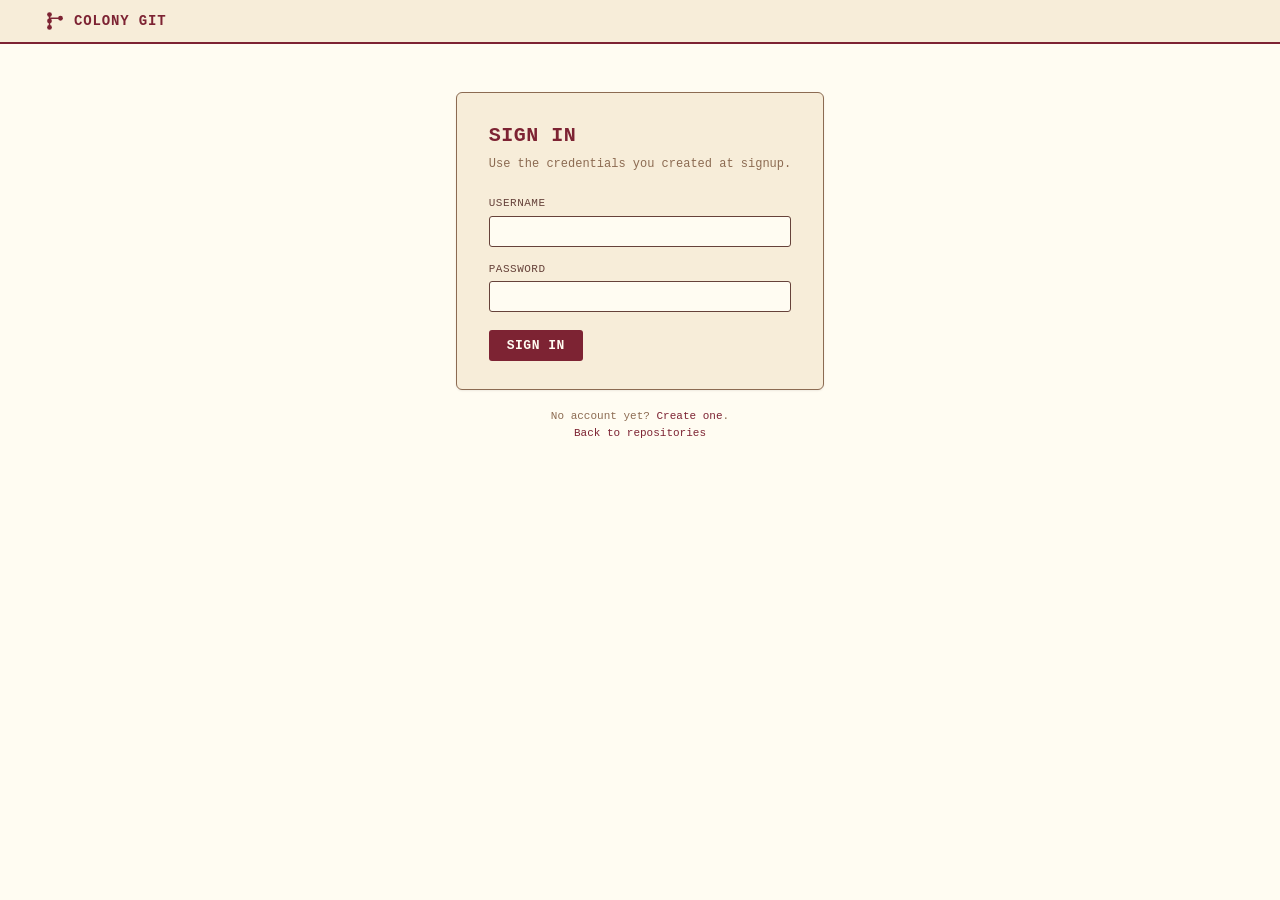
<file: colony-git/web/login.html>
<!DOCTYPE html>
<html lang="en">
<head>
<meta charset="UTF-8">
<meta name="viewport" content="width=device-width, initial-scale=1">
<title>Colony Git - Sign in</title>
<link rel="stylesheet" href="style.css?v=5">
<style>
  /* Page-local styling mirrors signup.html so the two share a visual rhythm. */
  .auth-shell {
      max-width: 460px;
      margin: 48px auto 0;
      padding: 0 24px;
  }
  .auth-card {
      background: var(--bg-soft);
      border: 1px solid var(--ink-faint);
      border-radius: var(--radius);
      box-shadow: var(--shadow-card);
      padding: 28px 32px;
  }
  .auth-card h1 {
      margin: 0 0 4px;
      font-size: 20px;
      color: var(--red);
      letter-spacing: 0.5px;
      text-transform: uppercase;
  }
  .auth-card .subtitle {
      margin: 0 0 22px;
      color: var(--ink-faint);
      font-size: 12px;
  }
  .field { display: flex; flex-direction: column; gap: 4px; margin-bottom: 14px; }
  .field label {
      font-size: 11px;
      letter-spacing: 0.5px;
      text-transform: uppercase;
      color: var(--ink-dim);
  }
  .field input {
      background: var(--bg);
      border: 1px solid var(--ink-dim);
      border-radius: var(--radius-sm);
      color: var(--ink);
      font-family: inherit;
      font-size: 13px;
      padding: 7px 10px;
      outline: none;
  }
  .field input:focus {
      border-color: var(--red);
      box-shadow: 0 0 0 2px var(--red-faint);
  }
  .auth-actions { margin-top: 18px; display: flex; gap: 12px; align-items: center; }
  .btn-primary {
      background: var(--red);
      color: var(--bg);
      border: none;
      border-radius: var(--radius-sm);
      cursor: pointer;
      display: inline-flex;
      align-items: center;
      gap: 8px;
      font-family: inherit;
      font-size: 13px;
      font-weight: 600;
      letter-spacing: 0.5px;
      padding: 8px 18px;
      text-transform: uppercase;
      transition: background 80ms ease;
  }
  .btn-primary:hover { background: var(--red-hover); }
  .btn-primary:disabled { background: var(--ink-dim); cursor: progress; }
  .spinner {
      display: inline-block;
      width: 12px;
      height: 12px;
      border: 2px solid rgba(255,255,255,0.35);
      border-top-color: #fff;
      border-radius: 50%;
      animation: spin 0.7s linear infinite;
  }
  @keyframes spin { to { transform: rotate(360deg); } }
  .auth-msg {
      margin-top: 14px;
      padding: 10px 12px;
      border-radius: var(--radius-sm);
      font-size: 12px;
      line-height: 1.5;
  }
  .auth-msg.error {
      background: var(--red-faint);
      border: 1px solid var(--red-soft);
      color: var(--red-pressed);
  }
  .auth-foot {
      margin-top: 18px;
      font-size: 11px;
      color: var(--ink-faint);
      text-align: center;
  }
  .auth-foot a { color: var(--red); }
</style>
</head>
<body>

<header id="topbar">
    <div class="topbar-inner">
        <a class="brand" href="/colony-git/">
            <svg class="brand-logo" width="22" height="22" viewBox="0 0 24 24" aria-hidden="true">
                <circle cx="6"  cy="5"  r="2.6" fill="currentColor"/>
                <circle cx="6"  cy="12" r="2.6" fill="currentColor"/>
                <circle cx="6"  cy="19" r="2.6" fill="currentColor"/>
                <circle cx="18" cy="9"  r="2.6" fill="currentColor"/>
                <line x1="6" y1="5"  x2="6"  y2="19" stroke="currentColor" stroke-width="1.6"/>
                <line x1="6" y1="9"  x2="18" y2="9"  stroke="currentColor" stroke-width="1.6"/>
            </svg>
            <span class="brand-name">COLONY GIT</span>
        </a>
        <div class="grow"></div>
    </div>
</header>

<main class="auth-shell">
    <div class="auth-card">
        <h1>Sign in</h1>
        <p class="subtitle">Use the credentials you created at signup.</p>

        <form id="login-form" autocomplete="off">
            <div class="field">
                <label for="f-username">Username</label>
                <input id="f-username" name="username" type="text" autocomplete="username" required>
            </div>
            <div class="field">
                <label for="f-password">Password</label>
                <input id="f-password" name="password" type="password" autocomplete="current-password" required>
            </div>
            <div class="auth-actions">
                <button id="submit-btn" class="btn-primary" type="submit">Sign in</button>
            </div>
        </form>

        <div id="msg" class="auth-msg error" hidden></div>
    </div>

    <p class="auth-foot">
        No account yet? <a href="/colony-git/signup.html">Create one</a>.<br>
        <a href="/colony-git/">Back to repositories</a>
    </p>
</main>

<script>
(function () {
    var form = document.getElementById('login-form');
    var msg  = document.getElementById('msg');
    var btn  = document.getElementById('submit-btn');

    function showError(text) {
        msg.textContent = text;
        msg.hidden = false;
    }

    function encodeForm(data) {
        var parts = [];
        for (var k in data) {
            parts.push(encodeURIComponent(k) + '=' + encodeURIComponent(data[k]));
        }
        return parts.join('&');
    }

    var originalBtnHtml = btn.innerHTML;
    function setBusy(label) {
        btn.disabled = true;
        btn.innerHTML = '<span class="spinner" aria-hidden="true"></span>' + label;
    }
    function setIdle() {
        btn.disabled = false;
        btn.innerHTML = originalBtnHtml;
    }

    form.addEventListener('submit', function (ev) {
        ev.preventDefault();
        setBusy('Signing in...');
        msg.hidden = true;

        fetch('/colony-git/login.cgi', {
            method: 'POST',
            credentials: 'include',
            headers: { 'Content-Type': 'application/x-www-form-urlencoded' },
            body: encodeForm({
                username: form.username.value.trim(),
                password: form.password.value
            })
        })
        .then(function (r) {
            return r.json().then(function (j) { return { status: r.status, body: j }; });
        })
        .then(function (res) {
            if (res.body && res.body.ok) {
                // Cookie is set. Update the button label so the user has a
                // visible cue while the destination page is loading (the
                // SPA's first paint may take a moment on the ARMv5 NAS).
                setBusy('Loading your account...');
                var next = new URLSearchParams(location.search).get('next') || '/colony-git/';
                location.replace(next);
                return;
            }
            showError((res.body && res.body.error) || 'sign in failed');
            setIdle();
        })
        .catch(function (e) {
            showError('network error: ' + String(e));
            setIdle();
        });
    });
})();
</script>

</body>
</html>
</file>
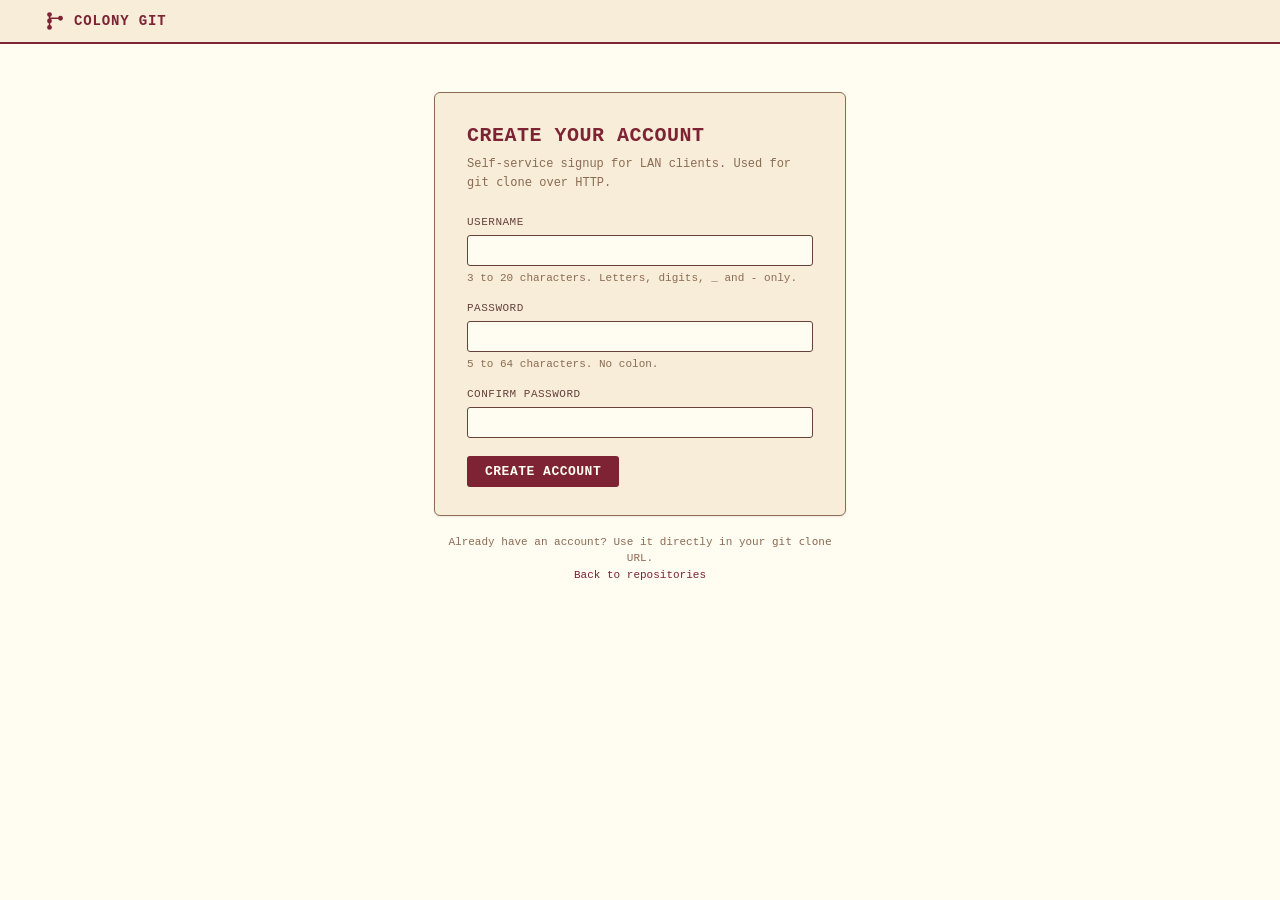
<file: colony-git/web/signup.html>
<!DOCTYPE html>
<html lang="en">
<head>
<meta charset="UTF-8">
<meta name="viewport" content="width=device-width, initial-scale=1">
<title>Colony Git - Create account</title>
<link rel="stylesheet" href="style.css">
<style>
  /* Page-local styling layered on top of the SPA tokens in style.css. */
  .auth-shell {
      max-width: 460px;
      margin: 48px auto 0;
      padding: 0 24px;
  }
  .auth-card {
      background: var(--bg-soft);
      border: 1px solid var(--ink-faint);
      border-radius: var(--radius);
      box-shadow: var(--shadow-card);
      padding: 28px 32px;
  }
  .auth-card h1 {
      margin: 0 0 4px;
      font-size: 20px;
      color: var(--red);
      letter-spacing: 0.5px;
      text-transform: uppercase;
  }
  .auth-card .subtitle {
      margin: 0 0 22px;
      color: var(--ink-faint);
      font-size: 12px;
  }
  .field {
      display: flex;
      flex-direction: column;
      gap: 4px;
      margin-bottom: 14px;
  }
  .field label {
      font-size: 11px;
      letter-spacing: 0.5px;
      text-transform: uppercase;
      color: var(--ink-dim);
  }
  .field input {
      background: var(--bg);
      border: 1px solid var(--ink-dim);
      border-radius: var(--radius-sm);
      color: var(--ink);
      font-family: inherit;
      font-size: 13px;
      padding: 7px 10px;
      outline: none;
  }
  .field input:focus {
      border-color: var(--red);
      box-shadow: 0 0 0 2px var(--red-faint);
  }
  .field .hint {
      color: var(--ink-faint);
      font-size: 11px;
  }
  .auth-actions {
      margin-top: 18px;
      display: flex;
      gap: 12px;
      align-items: center;
  }
  .btn-primary {
      background: var(--red);
      color: var(--bg);
      border: none;
      border-radius: var(--radius-sm);
      cursor: pointer;
      font-family: inherit;
      font-size: 13px;
      font-weight: 600;
      letter-spacing: 0.5px;
      padding: 8px 18px;
      text-transform: uppercase;
      transition: background 80ms ease;
  }
  .btn-primary:hover { background: var(--red-hover); }
  .btn-primary:disabled {
      background: var(--ink-faint);
      cursor: not-allowed;
  }
  .auth-msg {
      margin-top: 14px;
      padding: 10px 12px;
      border-radius: var(--radius-sm);
      font-size: 12px;
      line-height: 1.5;
  }
  .auth-msg.error {
      background: var(--red-faint);
      border: 1px solid var(--red-soft);
      color: var(--red-pressed);
  }
  .auth-msg.success {
      background: var(--bg-deeper);
      border: 1px solid var(--ink-faint);
      color: var(--ink);
  }
  .auth-msg pre {
      background: var(--bg);
      border: 1px solid var(--ink-faint);
      border-radius: var(--radius-sm);
      padding: 8px 10px;
      margin: 6px 0 0;
      overflow-x: auto;
      font-size: 11.5px;
  }
  .auth-foot {
      margin-top: 18px;
      font-size: 11px;
      color: var(--ink-faint);
      text-align: center;
  }
  .auth-foot a { color: var(--red); }
</style>
</head>
<body>

<header id="topbar">
    <div class="topbar-inner">
        <a class="brand" href="/colony-git/">
            <svg class="brand-logo" width="22" height="22" viewBox="0 0 24 24" aria-hidden="true">
                <circle cx="6"  cy="5"  r="2.6" fill="currentColor"/>
                <circle cx="6"  cy="12" r="2.6" fill="currentColor"/>
                <circle cx="6"  cy="19" r="2.6" fill="currentColor"/>
                <circle cx="18" cy="9"  r="2.6" fill="currentColor"/>
                <line x1="6" y1="5"  x2="6"  y2="19" stroke="currentColor" stroke-width="1.6"/>
                <line x1="6" y1="9"  x2="18" y2="9"  stroke="currentColor" stroke-width="1.6"/>
            </svg>
            <span class="brand-name">COLONY GIT</span>
        </a>
        <div class="grow"></div>
    </div>
</header>

<main class="auth-shell">
    <div class="auth-card">
        <h1>Create your account</h1>
        <p class="subtitle">Self-service signup for LAN clients. Used for <code>git clone</code> over HTTP.</p>

        <form id="signup-form" autocomplete="off">
            <div class="field">
                <label for="f-username">Username</label>
                <input id="f-username" name="username" type="text" autocomplete="off"
                       minlength="3" maxlength="20" required
                       pattern="[A-Za-z0-9][A-Za-z0-9_-]{2,19}">
                <span class="hint">3 to 20 characters. Letters, digits, _ and - only.</span>
            </div>

            <div class="field">
                <label for="f-password">Password</label>
                <input id="f-password" name="password" type="password" autocomplete="new-password"
                       minlength="5" maxlength="64" required>
                <span class="hint">5 to 64 characters. No colon.</span>
            </div>

            <div class="field">
                <label for="f-password2">Confirm password</label>
                <input id="f-password2" name="password2" type="password" autocomplete="new-password"
                       minlength="5" maxlength="64" required>
            </div>

            <div class="auth-actions">
                <button id="submit-btn" class="btn-primary" type="submit">Create account</button>
            </div>
        </form>

        <div id="msg" class="auth-msg" hidden></div>
    </div>

    <p class="auth-foot">
        Already have an account? Use it directly in your <code>git clone</code> URL.<br>
        <a href="/colony-git/">Back to repositories</a>
    </p>
</main>

<script>
(function () {
    var form = document.getElementById('signup-form');
    var msg  = document.getElementById('msg');
    var btn  = document.getElementById('submit-btn');

    function show(kind, html) {
        msg.className = 'auth-msg ' + kind;
        msg.innerHTML = html;
        msg.hidden = false;
    }

    function encodeForm(data) {
        var parts = [];
        for (var k in data) {
            parts.push(encodeURIComponent(k) + '=' + encodeURIComponent(data[k]));
        }
        return parts.join('&');
    }

    function escapeHtml(s) {
        return String(s).replace(/[&<>"']/g, function (c) {
            return { '&': '&amp;', '<': '&lt;', '>': '&gt;', '"': '&quot;', "'": '&#39;' }[c];
        });
    }

    form.addEventListener('submit', function (ev) {
        ev.preventDefault();
        var u  = form.username.value.trim();
        var p1 = form.password.value;
        var p2 = form.password2.value;

        if (p1 !== p2) {
            show('error', 'Passwords do not match.');
            return;
        }

        btn.disabled = true;
        msg.hidden = true;

        fetch('/colony-git/signup.cgi', {
            method: 'POST',
            headers: { 'Content-Type': 'application/x-www-form-urlencoded' },
            body: encodeForm({ username: u, password: p1, password2: p2 })
        })
        .then(function (r) { return r.json().then(function (j) { return { status: r.status, body: j }; }); })
        .then(function (res) {
            if (res.body && res.body.ok) {
                var safeUser = escapeHtml(res.body.user);
                show('success',
                    'Account <strong>' + safeUser + '</strong> created.<br><br>' +
                    'Clone a repository with:' +
                    '<pre>git clone http://' + location.host + '/colony-git/repos/REPO.git</pre>' +
                    'git will prompt for your username and password the first time. ' +
                    '<a href="/colony-git/">Back to repositories</a>.'
                );
                form.reset();
            } else {
                var err = (res.body && res.body.error) ? res.body.error : 'unknown error';
                show('error', escapeHtml(err));
            }
        })
        .catch(function (e) {
            show('error', 'Network error: ' + escapeHtml(String(e)));
        })
        .then(function () { btn.disabled = false; });
    });
})();
</script>

</body>
</html>
</file>
<file: colony-git/web/style.css>
/* Colony Git - SPA stylesheet (v2)
 *
 * Palette synced with theme/css/colony-tokens.css from dns345-colony-edition.
 * Visual language: parchment + burgundy + JetBrains Mono.
 * Layout inspired by Gitea/GitHub but rendered in Colony tokens only.
 */

:root {
    --bg:           #fffcf2;
    --bg-soft:      #f7edd9;
    --bg-hover:     #fcefdb;
    --bg-pressed:   #f2e1c7;
    --bg-deeper:    #ebd9b8;

    --ink:          #2e1a14;
    --ink-dim:      #66423a;
    --ink-faint:    #8c6b52;

    --red:          #7d2333;
    --red-hover:    #962d3e;
    --red-pressed:  #64192a;
    --red-soft:     rgba(125, 35, 51, 0.30);
    --red-faint:    rgba(125, 35, 51, 0.12);

    --radius-sm:    3px;
    --radius:       6px;
    --radius-lg:    10px;

    --shadow-card:  0 1px 2px rgba(46, 26, 20, 0.08);
    --shadow-hover: 0 2px 6px rgba(46, 26, 20, 0.16);
    --shadow-pop:   0 8px 24px rgba(46, 26, 20, 0.25);

    --gap:          16px;
}

* { box-sizing: border-box; }

html, body {
    margin: 0;
    padding: 0;
    background: var(--bg);
    color: var(--ink);
    font-family: "JetBrains Mono", "JetBrainsMono Nerd Font", Consolas, "Courier New", monospace;
    font-size: 13px;
    line-height: 1.5;
    min-height: 100vh;
}

body {
    display: flex;
    flex-direction: column;
}

a {
    color: var(--red);
    text-decoration: none;
}
a:hover { color: var(--red-hover); text-decoration: underline; }

.hidden { display: none !important; }

/* ============== topbar ============== */
#topbar {
    background: var(--bg-soft);
    border-bottom: 2px solid var(--red);
    padding: 0;
    position: sticky;
    top: 0;
    z-index: 10;
}
.topbar-inner {
    max-width: 1240px;
    margin: 0 auto;
    padding: 10px 24px;
    display: flex;
    align-items: center;
    gap: 16px;
}
.brand {
    display: flex;
    align-items: center;
    gap: 8px;
    color: var(--red);
    font-weight: bold;
    font-size: 14px;
    letter-spacing: 0.06em;
}
.brand:hover { color: var(--red-hover); text-decoration: none; }
.brand-logo { color: var(--red); }
.brand-name { user-select: none; }

.crumbs {
    color: var(--ink-dim);
    display: flex;
    align-items: center;
    gap: 6px;
    font-size: 13px;
}
.crumbs .sep {
    color: var(--ink-faint);
    padding: 0 2px;
}
.crumbs a { font-weight: 500; }

.grow { flex: 1; }

.searchbox input {
    background: var(--bg);
    border: 1px solid var(--ink-dim);
    border-radius: var(--radius-sm);
    color: var(--ink);
    font-family: inherit;
    font-size: 12px;
    padding: 5px 10px;
    width: 220px;
    outline: none;
}
.searchbox input:focus {
    border-color: var(--red);
    box-shadow: 0 0 0 2px var(--red-faint);
}

.topbar-cta {
    background: var(--red);
    color: var(--bg);
    border: 1px solid var(--red);
    border-radius: var(--radius-sm);
    font-family: inherit;
    font-size: 12px;
    font-weight: 600;
    letter-spacing: 0.5px;
    text-transform: uppercase;
    padding: 6px 14px;
    cursor: pointer;
    transition: background 80ms ease, color 80ms ease;
}
.topbar-cta:hover {
    background: var(--red-hover);
    color: var(--bg);
    text-decoration: none;
}
.topbar-cta--ghost {
    background: transparent;
    color: var(--red);
}
.topbar-cta--ghost:hover {
    background: var(--red-faint);
    color: var(--red);
}
/* ============== topbar icon button (e.g. + for New repo) ============== */
.topbar-icon {
    width: 32px;
    height: 32px;
    border-radius: 50%;
    background: transparent;
    color: var(--red);
    border: 1px solid var(--ink-faint);
    display: inline-flex;
    align-items: center;
    justify-content: center;
    font-family: inherit;
    font-size: 18px;
    font-weight: 700;
    line-height: 1;
    text-decoration: none;
    transition: background 80ms ease, border-color 80ms ease;
}
.topbar-icon:hover {
    background: var(--red-faint);
    border-color: var(--red);
    color: var(--red);
    text-decoration: none;
}

/* ============== user menu (floating panel) ============== */
.user-menu {
    position: relative;
}

/* circular avatar trigger - the only thing in the topbar when logged in */
.user-menu-avatar {
    width: 32px;
    height: 32px;
    padding: 0;
    border-radius: 50%;
    background: var(--red);
    color: var(--bg);
    border: 1px solid var(--red-pressed);
    cursor: pointer;
    display: inline-flex;
    align-items: center;
    justify-content: center;
    font-family: inherit;
    font-size: 12px;
    font-weight: 700;
    letter-spacing: 0.5px;
    transition: box-shadow 80ms ease, transform 80ms ease;
}
.user-menu-avatar:hover {
    box-shadow: 0 0 0 3px var(--red-faint);
}
.user-menu-avatar:focus-visible {
    outline: none;
    box-shadow: 0 0 0 3px var(--red-soft);
}
.user-menu-avatar--large {
    width: 44px;
    height: 44px;
    font-size: 15px;
    cursor: default;
    pointer-events: none;
}
.user-menu-initials { line-height: 1; }

/* Floating panel - sits OVER everything via fixed z-index and absolute
 * positioning. The topbar layout never reflows when the panel opens. */
.user-menu-panel {
    position: absolute;
    top: calc(100% + 8px);
    right: 0;
    width: 260px;
    background: var(--bg);
    border: 1px solid var(--ink-faint);
    border-radius: var(--radius);
    box-shadow: var(--shadow-pop);
    padding: 0;
    z-index: 50;
    overflow: hidden;
}
.user-menu-panel.hidden { display: none; }

/* Header with avatar + username */
.user-menu-header {
    display: flex;
    align-items: center;
    gap: 12px;
    padding: 14px 16px;
    background: var(--bg-soft);
}
.user-menu-id { flex: 1; min-width: 0; }
.user-menu-username {
    color: var(--ink);
    font-size: 14px;
    font-weight: 600;
    letter-spacing: 0.3px;
    overflow: hidden;
    text-overflow: ellipsis;
    white-space: nowrap;
}
.user-menu-tagline {
    color: var(--ink-faint);
    font-size: 11px;
    margin-top: 2px;
}

.user-menu-divider {
    height: 1px;
    background: var(--bg-deeper);
}

.user-menu-section {
    padding: 6px 6px;
    display: flex;
    flex-direction: column;
    gap: 1px;
}

.user-menu-item {
    background: transparent;
    border: none;
    border-radius: var(--radius-sm);
    color: var(--ink);
    cursor: pointer;
    display: flex;
    align-items: center;
    gap: 10px;
    font-family: inherit;
    font-size: 13px;
    padding: 7px 10px;
    text-align: left;
    width: 100%;
    transition: background 60ms ease, color 60ms ease;
}
.user-menu-item:hover {
    background: var(--bg-hover);
}
.user-menu-item--action:hover {
    background: var(--red-faint);
    color: var(--red-pressed);
}
.user-menu-item--disabled {
    color: var(--ink-faint);
    cursor: not-allowed;
}
.user-menu-item--disabled:hover {
    background: transparent;
    color: var(--ink-faint);
}

.user-menu-glyph {
    display: inline-flex;
    width: 18px;
    justify-content: center;
    color: var(--red);
    font-weight: 700;
}
.user-menu-item--disabled .user-menu-glyph {
    color: var(--ink-faint);
}
.user-menu-tag {
    margin-left: auto;
    font-size: 10px;
    letter-spacing: 0.4px;
    text-transform: uppercase;
    color: var(--ink-faint);
    background: var(--bg-deeper);
    border-radius: 999px;
    padding: 2px 7px;
}

/* ============== profile page ============== */
.profile-header {
    display: flex;
    align-items: center;
    gap: 22px;
    background: var(--bg-soft);
    border: 1px solid var(--ink-faint);
    border-radius: var(--radius);
    padding: 24px 28px;
    margin-bottom: 22px;
}
.profile-avatar {
    width: 72px;
    height: 72px;
    border-radius: 50%;
    background: var(--red);
    color: var(--bg);
    display: inline-flex;
    align-items: center;
    justify-content: center;
    font-size: 24px;
    font-weight: 700;
    letter-spacing: 0.5px;
    border: 1px solid var(--red-pressed);
    flex-shrink: 0;
}
.profile-ident { flex: 1; min-width: 0; }
.profile-name {
    margin: 0 0 8px;
    color: var(--ink);
    font-size: 22px;
    letter-spacing: 0.3px;
}
.profile-meta {
    display: flex;
    flex-wrap: wrap;
    gap: 18px;
    color: var(--ink-dim);
    font-size: 12px;
}
.profile-tag {
    color: var(--ink-faint);
    text-transform: uppercase;
    font-size: 10px;
    letter-spacing: 0.6px;
    margin-right: 6px;
}
.profile-section-title {
    color: var(--red);
    font-size: 13px;
    letter-spacing: 0.7px;
    text-transform: uppercase;
    margin: 0 0 12px;
    padding-bottom: 6px;
    border-bottom: 1px solid var(--bg-deeper);
    display: flex;
    align-items: center;
    gap: 8px;
}
.profile-section-count {
    color: var(--ink-faint);
    background: var(--bg-soft);
    border-radius: 999px;
    padding: 2px 9px;
    font-size: 11px;
    text-transform: none;
    letter-spacing: 0;
}

/* ============== home toolbar (All / Yours filter) ============== */
.home-toolbar {
    display: flex;
    gap: 4px;
    margin-bottom: 16px;
    border-bottom: 1px solid var(--bg-deeper);
}
.home-tab {
    background: transparent;
    border: none;
    border-bottom: 2px solid transparent;
    color: var(--ink-dim);
    cursor: pointer;
    display: inline-flex;
    align-items: center;
    gap: 8px;
    font-family: inherit;
    font-size: 12px;
    font-weight: 600;
    letter-spacing: 0.4px;
    padding: 8px 14px;
    text-transform: uppercase;
    margin-bottom: -1px;
    transition: color 80ms ease, border-color 80ms ease;
}
.home-tab:hover { color: var(--red); }
.home-tab--active {
    color: var(--red);
    border-bottom-color: var(--red);
}
.home-tab-count {
    background: var(--bg-soft);
    border-radius: 999px;
    color: var(--ink-faint);
    font-size: 11px;
    letter-spacing: 0;
    padding: 1px 7px;
    text-transform: none;
}

/* ============== settings (Settings tab) ============== */
.settings-wrap {
    display: flex;
    flex-direction: column;
    gap: 18px;
    max-width: 720px;
}
.settings-card {
    background: var(--bg-soft);
    border: 1px solid var(--ink-faint);
    border-radius: var(--radius);
    padding: 22px 26px;
}
.settings-card--danger {
    background: var(--bg);
    border: 1px solid var(--red);
}
.settings-h {
    color: var(--red);
    font-size: 14px;
    letter-spacing: 0.6px;
    text-transform: uppercase;
    margin: 0 0 16px;
}
.settings-h--danger {
    color: var(--red-pressed);
}
.settings-label {
    display: block;
    font-size: 11px;
    letter-spacing: 0.5px;
    text-transform: uppercase;
    color: var(--ink-dim);
    margin-bottom: 6px;
}
.settings-input {
    background: var(--bg);
    border: 1px solid var(--ink-dim);
    border-radius: var(--radius-sm);
    color: var(--ink);
    font-family: inherit;
    font-size: 13px;
    padding: 7px 10px;
    outline: none;
    width: 100%;
    margin-bottom: 12px;
}
.settings-input:focus {
    border-color: var(--red);
    box-shadow: 0 0 0 2px var(--red-faint);
}
.settings-btn {
    background: var(--red);
    color: var(--bg);
    border: none;
    border-radius: var(--radius-sm);
    cursor: pointer;
    font-family: inherit;
    font-size: 13px;
    font-weight: 600;
    letter-spacing: 0.5px;
    padding: 7px 16px;
    text-transform: uppercase;
    transition: background 80ms ease;
}
.settings-btn:hover { background: var(--red-hover); }
.settings-btn:disabled {
    background: var(--ink-dim);
    cursor: not-allowed;
}
.settings-btn--danger {
    background: var(--red-pressed);
}
.settings-btn--danger:hover { background: var(--red-hover); }
.settings-warn {
    color: var(--ink-dim);
    font-size: 12px;
    margin: 0 0 14px;
}
.settings-msg {
    margin-top: 10px;
    padding: 8px 10px;
    border-radius: var(--radius-sm);
    font-size: 12px;
}
.settings-msg--ok {
    background: var(--bg-deeper);
    color: var(--ink);
    border: 1px solid var(--ink-faint);
}
.settings-msg--err {
    background: var(--red-faint);
    color: var(--red-pressed);
    border: 1px solid var(--red-soft);
}

/* ============== app body ============== */
#app {
    flex: 1;
    max-width: 1240px;
    width: 100%;
    margin: 24px auto;
    padding: 0 24px;
}
.loading {
    color: var(--ink-faint);
    text-align: center;
    padding: 64px 0;
}
.error-box {
    background: var(--red-faint);
    border: 1px solid var(--red);
    color: var(--red);
    padding: 12px 16px;
    border-radius: var(--radius);
    margin: 24px 0;
}

/* ============== home grid ============== */
.repo-grid {
    display: grid;
    grid-template-columns: repeat(auto-fill, minmax(330px, 1fr));
    gap: var(--gap);
}
.repo-card {
    background: var(--bg-soft);
    border: 1px solid var(--ink-faint);
    border-radius: var(--radius);
    padding: 14px 16px;
    display: flex;
    flex-direction: column;
    gap: 8px;
    transition: border-color 80ms ease, box-shadow 80ms ease, transform 80ms ease;
    box-shadow: var(--shadow-card);
}
.repo-card:hover {
    border-color: var(--red);
    box-shadow: var(--shadow-hover);
    transform: translateY(-1px);
}
.repo-card a.title {
    font-weight: bold;
    color: var(--red);
    font-size: 15px;
}
.repo-card .desc {
    color: var(--ink-dim);
    font-size: 12.5px;
    min-height: 1.5em;
}
.repo-card .meta {
    display: flex;
    flex-wrap: wrap;
    gap: 10px;
    color: var(--ink-faint);
    font-size: 11.5px;
    padding-top: 6px;
    border-top: 1px dashed var(--ink-faint);
}
.repo-card .meta .commit-info {
    flex: 1;
    min-width: 0;
}
.repo-card .meta .badge {
    background: var(--bg-pressed);
    border: 1px solid var(--ink-faint);
    color: var(--ink-dim);
    padding: 1px 7px;
    border-radius: 10px;
    font-size: 11px;
    white-space: nowrap;
}
.repo-card .meta .lang-badge {
    display: inline-flex;
    align-items: center;
    gap: 5px;
}
.repo-card .meta .lang-dot {
    width: 8px;
    height: 8px;
    border-radius: 50%;
    border: 1px solid var(--ink-faint);
    display: inline-block;
}

/* ============== repo page layout (2 columns: main + sidebar) ============== */
.repo-layout {
    display: grid;
    grid-template-columns: 1fr 270px;
    gap: 28px;
    align-items: start;
}
@media (max-width: 900px) {
    .repo-layout { grid-template-columns: 1fr; }
    .repo-sidebar { order: -1; }
}

.repo-header {
    border-bottom: 1px solid var(--ink-faint);
    padding-bottom: 14px;
    margin-bottom: 18px;
}
.repo-header h1 {
    margin: 0 0 4px 0;
    color: var(--red);
    font-size: 22px;
    font-weight: bold;
    letter-spacing: 0.02em;
}
.repo-header .repo-desc {
    color: var(--ink-dim);
    margin: 0;
}

.tabs {
    display: flex;
    gap: 0;
    border-bottom: 1px solid var(--ink-faint);
    margin-bottom: 16px;
}
.tabs a {
    padding: 8px 14px;
    border-bottom: 2px solid transparent;
    color: var(--ink-dim);
    margin-bottom: -1px;
    font-weight: 500;
}
.tabs a:hover { color: var(--red); text-decoration: none; }
.tabs a.active {
    color: var(--red);
    border-bottom-color: var(--red);
}
.tabs a .count {
    color: var(--ink-faint);
    font-size: 11px;
    margin-left: 4px;
}

/* ============== code toolbar (branch / branches / tags / go-to-file / code) ============== */
.code-toolbar {
    display: flex;
    gap: 8px;
    align-items: center;
    margin-bottom: 14px;
    flex-wrap: wrap;
}
.tb-btn {
    display: inline-flex;
    align-items: center;
    gap: 6px;
    background: var(--bg-soft);
    border: 1px solid var(--ink-faint);
    color: var(--ink);
    padding: 6px 12px;
    border-radius: var(--radius);
    cursor: pointer;
    font-family: inherit;
    font-size: 12.5px;
    line-height: 1;
    user-select: none;
    transition: background 80ms ease, border-color 80ms ease;
}
.tb-btn:hover {
    border-color: var(--red);
    background: var(--bg-hover);
    color: var(--red);
    text-decoration: none;
}
.tb-btn.primary {
    background: var(--red);
    border-color: var(--red);
    color: var(--bg);
    font-weight: bold;
}
.tb-btn.primary:hover {
    background: var(--red-hover);
    border-color: var(--red-hover);
    color: var(--bg);
}
.tb-btn .caret {
    font-size: 9px;
    opacity: 0.7;
}
.tb-btn .icon-glyph {
    font-size: 12px;
}
.tb-btn .count {
    background: var(--bg-pressed);
    color: var(--ink-dim);
    border-radius: 10px;
    padding: 1px 7px;
    font-size: 11px;
    margin-left: 2px;
}
.tb-btn.primary .count {
    background: rgba(255,255,255,0.20);
    color: var(--bg);
}
.tb-search {
    flex: 1;
    min-width: 160px;
    max-width: 320px;
}
.tb-search input {
    width: 100%;
    background: var(--bg);
    border: 1px solid var(--ink-faint);
    border-radius: var(--radius);
    color: var(--ink);
    padding: 6px 12px;
    font-family: inherit;
    font-size: 12.5px;
    outline: none;
    cursor: pointer;
}
.tb-search input:hover {
    border-color: var(--red);
}

/* popover (floating dropdown) */
.popover {
    position: absolute;
    background: var(--bg);
    border: 1px solid var(--ink-faint);
    border-radius: var(--radius);
    box-shadow: var(--shadow-pop);
    min-width: 260px;
    max-width: 420px;
    z-index: 100;
    overflow: hidden;
}
.popover-header {
    padding: 10px 14px;
    border-bottom: 1px solid var(--ink-faint);
    background: var(--bg-soft);
    color: var(--ink-dim);
    font-size: 11px;
    text-transform: uppercase;
    letter-spacing: 0.06em;
}
.popover-list {
    max-height: 320px;
    overflow-y: auto;
}
.popover-list .item {
    padding: 8px 14px;
    cursor: pointer;
    color: var(--ink);
    display: flex;
    align-items: center;
    gap: 8px;
    font-size: 12.5px;
}
.popover-list .item:hover {
    background: var(--bg-hover);
    color: var(--red);
}
.popover-list .item.active {
    background: var(--bg-pressed);
    color: var(--red);
    font-weight: bold;
}
.popover-list .empty {
    padding: 16px;
    color: var(--ink-faint);
    text-align: center;
    font-size: 12px;
}
.popover-filter {
    padding: 8px 10px;
    border-bottom: 1px solid var(--ink-faint);
    background: var(--bg-soft);
}
.popover-filter input {
    width: 100%;
    background: var(--bg);
    border: 1px solid var(--ink-faint);
    border-radius: var(--radius-sm);
    padding: 5px 8px;
    color: var(--ink);
    font-family: inherit;
    font-size: 12px;
    outline: none;
}
.popover-filter input:focus {
    border-color: var(--red);
}

/* Code dropdown body */
.code-dropdown {
    padding: 14px 16px;
    min-width: 360px;
}
.code-dropdown .row {
    margin-bottom: 12px;
}
.code-dropdown .row:last-child { margin-bottom: 0; }
.code-dropdown .label {
    font-size: 11px;
    color: var(--ink-dim);
    text-transform: uppercase;
    letter-spacing: 0.06em;
    margin-bottom: 4px;
}
.code-dropdown .url-input {
    display: flex;
    gap: 6px;
}
.code-dropdown .url-input input {
    flex: 1;
    background: var(--bg-soft);
    border: 1px solid var(--ink-faint);
    border-radius: var(--radius-sm);
    padding: 5px 10px;
    color: var(--ink);
    font-family: inherit;
    font-size: 11.5px;
    outline: none;
}
.code-dropdown button {
    background: var(--red);
    color: var(--bg);
    border: none;
    border-radius: var(--radius-sm);
    padding: 5px 10px;
    cursor: pointer;
    font-family: inherit;
    font-size: 11.5px;
}
.code-dropdown button:hover { background: var(--red-hover); }
.code-dropdown button.copied { background: var(--ink-dim); }

/* ============== latest-commit strip ============== */
.latest-commit {
    display: flex;
    align-items: center;
    gap: 12px;
    background: var(--bg-soft);
    border: 1px solid var(--ink-faint);
    border-bottom: none;
    border-radius: var(--radius) var(--radius) 0 0;
    padding: 10px 14px;
    font-size: 12.5px;
}
.latest-commit .avatar {
    width: 22px;
    height: 22px;
    border-radius: 50%;
    background: var(--red);
    color: var(--bg);
    display: flex;
    align-items: center;
    justify-content: center;
    font-size: 11px;
    font-weight: bold;
    flex-shrink: 0;
    user-select: none;
}
.latest-commit .author {
    color: var(--ink);
    font-weight: 500;
}
.latest-commit .msg {
    color: var(--ink-dim);
    flex: 1;
    min-width: 0;
    overflow: hidden;
    text-overflow: ellipsis;
    white-space: nowrap;
}
.latest-commit .hash-pill {
    background: var(--bg-pressed);
    border: 1px solid var(--ink-faint);
    padding: 2px 8px;
    border-radius: 4px;
    color: var(--ink-dim);
    font-size: 11px;
    cursor: pointer;
}
.latest-commit .time {
    color: var(--ink-faint);
    font-size: 11.5px;
    white-space: nowrap;
}
.latest-commit .commits-link {
    color: var(--ink-dim);
    background: var(--bg-pressed);
    border: 1px solid var(--ink-faint);
    border-radius: 12px;
    padding: 2px 10px;
    font-size: 11.5px;
    white-space: nowrap;
}
.latest-commit .commits-link:hover {
    border-color: var(--red);
    color: var(--red);
    text-decoration: none;
}

/* ============== tree view v2 ============== */
.tree-toolbar {
    display: flex;
    align-items: center;
    justify-content: space-between;
    padding: 8px 12px;
    background: var(--bg-soft);
    border: 1px solid var(--ink-faint);
    border-top: 1px solid var(--ink-faint);
    border-bottom: none;
    font-size: 12.5px;
    color: var(--ink-dim);
}
.path-crumbs a { color: var(--red); }
.path-crumbs .sep { color: var(--ink-faint); padding: 0 4px; }

.tree {
    border: 1px solid var(--ink-faint);
    border-radius: 0 0 var(--radius) var(--radius);
    background: var(--bg);
    overflow: hidden;
}
.tree.no-strip {
    border-radius: var(--radius);
}
.tree .row {
    display: grid;
    grid-template-columns: 22px 1fr 2fr auto;
    align-items: center;
    gap: 12px;
    padding: 7px 14px;
    border-bottom: 1px solid var(--bg-pressed);
    color: var(--ink);
    font-size: 12.5px;
}
.tree .row:last-child { border-bottom: none; }
.tree .row:hover { background: var(--bg-hover); }
.tree .icon {
    color: var(--ink-dim);
    text-align: center;
    user-select: none;
}
.tree .icon.dir { color: var(--red); }
.tree .name { min-width: 0; overflow: hidden; text-overflow: ellipsis; white-space: nowrap; }
.tree .name a { color: var(--ink); }
.tree .name a:hover { color: var(--red); }
.tree .last-msg {
    color: var(--ink-faint);
    font-size: 12px;
    overflow: hidden;
    text-overflow: ellipsis;
    white-space: nowrap;
    min-width: 0;
}
.tree .last-msg a { color: var(--ink-faint); }
.tree .last-msg a:hover { color: var(--red); }
.tree .time {
    color: var(--ink-faint);
    font-size: 11.5px;
    white-space: nowrap;
}

/* blob view */
.blob-toolbar {
    display: flex;
    align-items: center;
    justify-content: space-between;
    padding: 8px 12px;
    background: var(--bg-soft);
    border: 1px solid var(--ink-faint);
    border-bottom: none;
    border-radius: var(--radius) var(--radius) 0 0;
    font-size: 12px;
    color: var(--ink-dim);
}
.blob-toolbar .blob-meta {
    color: var(--ink-faint);
}
.blob-actions {
    display: flex;
    align-items: center;
    gap: 12px;
}
.blob-raw-btn {
    background: var(--bg);
    border: 1px solid var(--ink-faint);
    color: var(--ink-dim);
    padding: 3px 10px;
    border-radius: var(--radius-sm);
    font-size: 11px;
    text-decoration: none;
    letter-spacing: 0.04em;
}
.blob-raw-btn:hover {
    border-color: var(--red);
    color: var(--red);
    text-decoration: none;
}
.blob-content {
    background: var(--bg);
    border: 1px solid var(--ink-faint);
    border-radius: 0 0 var(--radius) var(--radius);
    padding: 12px 16px;
    overflow-x: auto;
    margin: 0;
    font-size: 12.5px;
    white-space: pre;
    color: var(--ink);
}
.blob-content code, .blob-content code.hljs {
    background: none;
    border: none;
    padding: 0;
    color: inherit;
    font-family: inherit;
    font-size: inherit;
    white-space: pre;
    display: block;
}

/* highlight.js theme - Colony palette */
.hljs                       { color: var(--ink); background: transparent; }
.hljs-comment, .hljs-quote  { color: var(--ink-faint); font-style: italic; }
.hljs-keyword, .hljs-selector-tag, .hljs-built_in,
.hljs-name, .hljs-tag       { color: var(--red); font-weight: bold; }
.hljs-string, .hljs-attr,
.hljs-symbol, .hljs-bullet,
.hljs-addition, .hljs-template-tag,
.hljs-template-variable     { color: #5a6e2a; }
.hljs-number, .hljs-literal,
.hljs-meta, .hljs-link      { color: #a05a1f; }
.hljs-title, .hljs-section,
.hljs-class .hljs-title,
.hljs-type                  { color: #5d2a6e; font-weight: bold; }
.hljs-attribute             { color: #2d5570; }
.hljs-variable, .hljs-regexp { color: var(--ink); }
.hljs-deletion              { color: var(--red); background: rgba(125, 35, 51, 0.10); }
.hljs-emphasis              { font-style: italic; }
.hljs-strong                { font-weight: bold; }
.hljs-doctag, .hljs-params  { color: var(--ink-dim); }

/* README rendered */
.readme {
    margin-top: 22px;
    border: 1px solid var(--ink-faint);
    border-radius: var(--radius);
    background: var(--bg);
}
.readme-title {
    background: var(--bg-soft);
    padding: 8px 14px;
    font-size: 12px;
    color: var(--ink-dim);
    border-bottom: 1px solid var(--ink-faint);
    text-transform: uppercase;
    letter-spacing: 0.06em;
}
.readme-body {
    padding: 20px 22px;
    color: var(--ink);
}
.readme-body h1, .readme-body h2, .readme-body h3, .readme-body h4 {
    color: var(--red);
    border-bottom: 1px solid var(--bg-pressed);
    padding-bottom: 4px;
    margin: 18px 0 10px 0;
}
.readme-body h1 { font-size: 22px; }
.readme-body h2 { font-size: 18px; }
.readme-body h3 { font-size: 15px; border-bottom: none; }
.readme-body p { margin: 8px 0; }
.readme-body code {
    background: var(--bg-soft);
    border: 1px solid var(--ink-faint);
    padding: 1px 5px;
    border-radius: 3px;
    font-size: 12px;
}
.readme-body pre {
    background: var(--bg-soft);
    border: 1px solid var(--ink-faint);
    border-radius: var(--radius);
    padding: 10px 14px;
    overflow-x: auto;
}
.readme-body pre code {
    background: none;
    border: none;
    padding: 0;
}
.readme-body ul, .readme-body ol { padding-left: 22px; }
.readme-body blockquote {
    border-left: 3px solid var(--red);
    margin: 8px 0;
    padding: 2px 12px;
    color: var(--ink-dim);
    background: var(--red-faint);
}
.readme-body a { color: var(--red); text-decoration: underline; }
.readme-body table { border-collapse: collapse; margin: 10px 0; }
.readme-body th, .readme-body td { border: 1px solid var(--ink-faint); padding: 6px 10px; }
.readme-body th { background: var(--bg-soft); color: var(--red); }

/* ============== About sidebar ============== */
.about-section {
    margin-bottom: 24px;
}
.about-section h3 {
    font-size: 12px;
    color: var(--red);
    text-transform: uppercase;
    letter-spacing: 0.08em;
    border-bottom: 1px solid var(--ink-faint);
    padding-bottom: 6px;
    margin: 0 0 10px 0;
    font-weight: bold;
}
.about-section .desc {
    color: var(--ink);
    margin: 0 0 12px 0;
    font-size: 13px;
}
.about-badge {
    display: flex;
    align-items: center;
    gap: 8px;
    padding: 4px 0;
    color: var(--ink-dim);
    font-size: 12.5px;
}
.about-badge .glyph {
    color: var(--red);
    width: 16px;
    text-align: center;
    flex-shrink: 0;
}
.about-badge a { color: var(--ink-dim); }
.about-badge a:hover { color: var(--red); text-decoration: none; }

/* ============== Languages chart ============== */
.lang-bar {
    height: 8px;
    border-radius: 4px;
    overflow: hidden;
    background: var(--bg-pressed);
    display: flex;
    margin: 10px 0 14px 0;
    border: 1px solid var(--ink-faint);
}
.lang-bar .seg { height: 100%; }
.lang-legend {
    display: flex;
    flex-direction: column;
    gap: 4px;
    font-size: 12px;
}
.lang-legend .item {
    display: flex;
    align-items: center;
    gap: 8px;
    color: var(--ink-dim);
}
.lang-legend .dot {
    width: 10px;
    height: 10px;
    border-radius: 50%;
    flex-shrink: 0;
    border: 1px solid var(--ink-faint);
}
.lang-legend .name { color: var(--ink); font-weight: 500; min-width: 80px; }
.lang-legend .pct { color: var(--ink-faint); font-size: 11.5px; }

/* commits view */
.commit-list {
    border: 1px solid var(--ink-faint);
    border-radius: var(--radius);
    overflow: hidden;
}
.commit {
    padding: 12px 16px;
    border-bottom: 1px solid var(--bg-pressed);
    display: flex;
    align-items: flex-start;
    gap: 12px;
    background: var(--bg);
}
.commit:last-child { border-bottom: none; }
.commit:hover { background: var(--bg-hover); }
.commit .subject { flex: 1; min-width: 0; }
.commit .subject .line1 { color: var(--ink); font-weight: 500; }
.commit .subject .line2 { color: var(--ink-faint); font-size: 11.5px; margin-top: 3px; }
.commit .hash-pill {
    background: var(--bg-pressed);
    border: 1px solid var(--ink-faint);
    padding: 2px 8px;
    border-radius: 4px;
    color: var(--ink-dim);
    font-size: 11.5px;
    white-space: nowrap;
}

/* ============== commit detail + diff view ============== */
.commit-detail-header {
    background: var(--bg-soft);
    border: 1px solid var(--ink-faint);
    border-radius: var(--radius);
    padding: 14px 18px;
    margin-bottom: 14px;
}
.commit-detail-subject {
    font-size: 16px;
    font-weight: bold;
    color: var(--ink);
    margin-bottom: 8px;
}
.commit-detail-body {
    color: var(--ink-dim);
    background: var(--bg);
    border: 1px solid var(--ink-faint);
    border-radius: var(--radius-sm);
    padding: 8px 12px;
    margin: 6px 0 10px 0;
    white-space: pre-wrap;
    font-size: 12.5px;
}
.commit-detail-meta {
    display: flex;
    align-items: center;
    gap: 8px;
    color: var(--ink-dim);
    font-size: 12.5px;
}
.commit-detail-meta .avatar.small {
    width: 18px;
    height: 18px;
    border-radius: 50%;
    background: var(--red);
    color: var(--bg);
    display: inline-flex;
    align-items: center;
    justify-content: center;
    font-size: 10px;
    font-weight: bold;
}
.commit-detail-meta .email { color: var(--ink-faint); font-size: 11.5px; }
.commit-detail-meta .sep { color: var(--ink-faint); }
.commit-detail-parents {
    margin-top: 8px;
    color: var(--ink-faint);
    font-size: 11.5px;
    display: flex;
    align-items: center;
    gap: 6px;
}
.commit-detail-parents .parents-label {
    text-transform: uppercase;
    letter-spacing: 0.06em;
    color: var(--ink-faint);
}

.commit-stat {
    background: var(--bg-soft);
    border: 1px solid var(--ink-faint);
    border-radius: var(--radius);
    padding: 8px 14px;
    margin: 0 0 14px 0;
    font-size: 12px;
    color: var(--ink-dim);
    white-space: pre;
    overflow-x: auto;
}

.diff-wrap { margin-bottom: 32px; }
.diff-file {
    border: 1px solid var(--ink-faint);
    border-radius: var(--radius);
    overflow: hidden;
    margin-bottom: 14px;
    background: var(--bg);
}
.diff-file-header {
    background: var(--bg-soft);
    border-bottom: 1px solid var(--ink-faint);
    padding: 7px 14px;
    color: var(--red);
    font-size: 12.5px;
    font-weight: bold;
    word-break: break-all;
}
.diff-body {
    margin: 0;
    padding: 0;
    font-size: 12px;
    color: var(--ink);
    overflow-x: auto;
    background: var(--bg);
}
.diff-line {
    display: block;
    padding: 1px 12px;
    white-space: pre;
}
.diff-line.hunk {
    background: var(--bg-pressed);
    color: var(--red);
    font-weight: bold;
}
.diff-line.meta {
    color: var(--ink-faint);
    background: var(--bg-soft);
}
.diff-line.add {
    background: rgba(74, 144, 74, 0.14);
    color: #4a7a3a;
}
.diff-line.del {
    background: rgba(125, 35, 51, 0.10);
    color: var(--red);
}
.diff-line.ctx { color: var(--ink-dim); }

.commit-subject-link {
    color: var(--ink);
}
.commit-subject-link:hover { color: var(--red); text-decoration: none; }
.commit .hash-pill { cursor: pointer; }
.commit .hash-pill:hover { border-color: var(--red); color: var(--red); }

/* branches / tags list */
.ref-list {
    border: 1px solid var(--ink-faint);
    border-radius: var(--radius);
    overflow: hidden;
}
.ref-row {
    padding: 12px 16px;
    border-bottom: 1px solid var(--bg-pressed);
    display: flex;
    align-items: center;
    gap: 14px;
    background: var(--bg);
}
.ref-row:last-child { border-bottom: none; }
.ref-row:hover { background: var(--bg-hover); }
.ref-row .name { color: var(--red); font-weight: 500; min-width: 160px; }
.ref-row a.name { text-decoration: none; }
.ref-row a.name:hover { text-decoration: underline; }
.ref-row .name.default::after {
    content: " (default)";
    color: var(--ink-faint);
    font-weight: normal;
    font-size: 11px;
}

.pager {
    display: flex;
    align-items: center;
    gap: 12px;
    justify-content: center;
    padding: 14px 0 8px;
}
.pager .pager-info {
    color: var(--ink-faint);
    font-size: 12px;
}
.tb-btn.disabled {
    background: var(--bg);
    color: var(--ink-faint);
    cursor: not-allowed;
    pointer-events: none;
    border-style: dashed;
}
.ref-row .commit-info { flex: 1; min-width: 0; color: var(--ink-dim); font-size: 12px; }
.ref-row .hash-pill {
    background: var(--bg-pressed);
    border: 1px solid var(--ink-faint);
    padding: 2px 8px;
    border-radius: 4px;
    color: var(--ink-dim);
    font-size: 11.5px;
}

/* ============== Go-to-file overlay modal ============== */
.overlay {
    position: fixed;
    inset: 0;
    background: rgba(46, 26, 20, 0.45);
    z-index: 200;
    display: flex;
    align-items: flex-start;
    justify-content: center;
    padding: 80px 20px 20px;
    backdrop-filter: blur(1px);
}
.gtf-modal {
    background: var(--bg);
    border: 1px solid var(--red);
    border-radius: var(--radius);
    width: 600px;
    max-width: 100%;
    max-height: 70vh;
    display: flex;
    flex-direction: column;
    box-shadow: var(--shadow-pop);
    overflow: hidden;
}
.gtf-header {
    padding: 8px 12px;
    background: var(--bg-soft);
    border-bottom: 1px solid var(--ink-faint);
}
.gtf-header input {
    width: 100%;
    background: var(--bg);
    border: 1px solid var(--ink-faint);
    border-radius: var(--radius-sm);
    padding: 8px 12px;
    color: var(--ink);
    font-family: inherit;
    font-size: 13px;
    outline: none;
}
.gtf-header input:focus { border-color: var(--red); }
.gtf-list {
    overflow-y: auto;
    flex: 1;
}
.gtf-item {
    padding: 7px 14px;
    border-bottom: 1px solid var(--bg-pressed);
    color: var(--ink);
    cursor: pointer;
    font-size: 12.5px;
    display: flex;
    align-items: center;
    gap: 8px;
}
.gtf-item:last-child { border-bottom: none; }
.gtf-item:hover, .gtf-item.active {
    background: var(--bg-hover);
    color: var(--red);
}
.gtf-item .matched { color: var(--red); font-weight: bold; }
.gtf-item .path { color: var(--ink-faint); margin-left: auto; font-size: 11.5px; }
.gtf-footer {
    padding: 6px 12px;
    border-top: 1px solid var(--ink-faint);
    background: var(--bg-soft);
    font-size: 11px;
    color: var(--ink-faint);
    text-align: right;
}

/* empty state */
.empty {
    text-align: center;
    color: var(--ink-faint);
    padding: 60px 0;
}

/* ============== footer ============== */
#footer {
    border-top: 1px solid var(--ink-faint);
    background: var(--bg-soft);
    color: var(--ink-faint);
    font-size: 11.5px;
    padding: 12px 24px;
    text-align: center;
}
#footer .dot { padding: 0 6px; }
#footer a { color: var(--red); }
</file>
